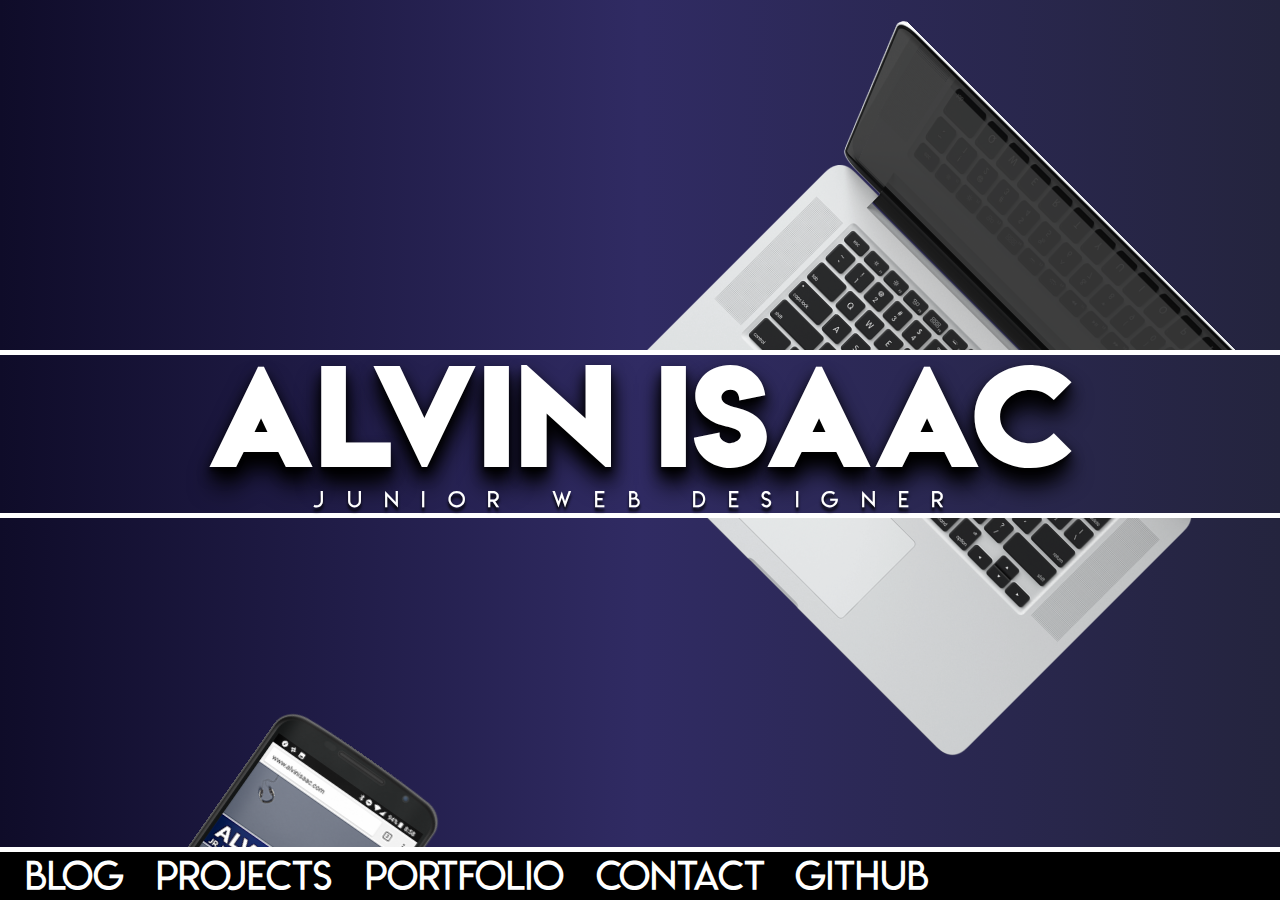
<file: index.html>
<!DOCTYPE html>
<html>
<head>

  <!-- Global site tag (gtag.js) - Google Analytics -->
  <script async src="https://www.googletagmanager.com/gtag/js?id=UA-47765968-2"></script>
  <script>
  window.dataLayer = window.dataLayer || [];
  function gtag(){dataLayer.push(arguments);}
  gtag('js', new Date());

  gtag('config', 'UA-47765968-2');
</script>

<meta charset="utf-8">
<title>a/i</title>
<link rel="stylesheet" href="https://maxcdn.bootstrapcdn.com/bootstrap/4.0.0/css/bootstrap.min.css" integrity="sha384-Gn5384xqQ1aoWXA+058RXPxPg6fy4IWvTNh0E263XmFcJlSAwiGgFAW/dAiS6JXm" crossorigin="anonymous">
<link href="css/styles.css" rel="stylesheet" type="text/css">
<script src="https://code.jquery.com/jquery-3.2.1.slim.min.js" integrity="sha384-KJ3o2DKtIkvYIK3UENzmM7KCkRr/rE9/Qpg6aAZGJwFDMVNA/GpGFF93hXpG5KkN" crossorigin="anonymous"></script>
<script src="https://cdnjs.cloudflare.com/ajax/libs/popper.js/1.12.9/umd/popper.min.js" integrity="sha384-ApNbgh9B+Y1QKtv3Rn7W3mgPxhU9K/ScQsAP7hUibX39j7fakFPskvXusvfa0b4Q" crossorigin="anonymous"></script>
<script src="js/scripts.js"></script>
<link href="https://fonts.googleapis.com/css?family=Kanit:700|Source+Code+Pro:300" rel="stylesheet">
</head>
<body>

  <div class="container-fluid">
    <img src="images/cellphone.png" id="cellphonepng" width=195px>
    <img src="images/laptop.png" id="laptoppng" width=615px>
    <div class="row">
      <div class="col-md-12">

        <div class="bigname">
          <h1>Alvin Isaac</h1>
          <h2>Junior Web Designer </h2>

        </div>

        <div class="col-md-12">
          <div id="enterdiv">
            <a href="http://www.alvinisaac.com/blog" id="github" target=_blank><h1>BLOG</h1></a>
            <a href="http://www.alvinisaac.com/main.html" class="enterlink"><h1>PROJECTS</h1></a>
            <a href="http://www.alvinisaac.com/portfolio.html" class="enterlink"><h1>PORTFOLIO</h1></a>
            <a href="mailto:aniamatali@gmail.com" class="enterlink"><h1>CONTACT</h1></a>
            <a href="http://www.github.com/aniamatali" id="github" target=_blank><h1>GITHUB</h1></a>
          </div>
        </div>

      </div>

    </div>
  </div>


</body>
</html>
</file>
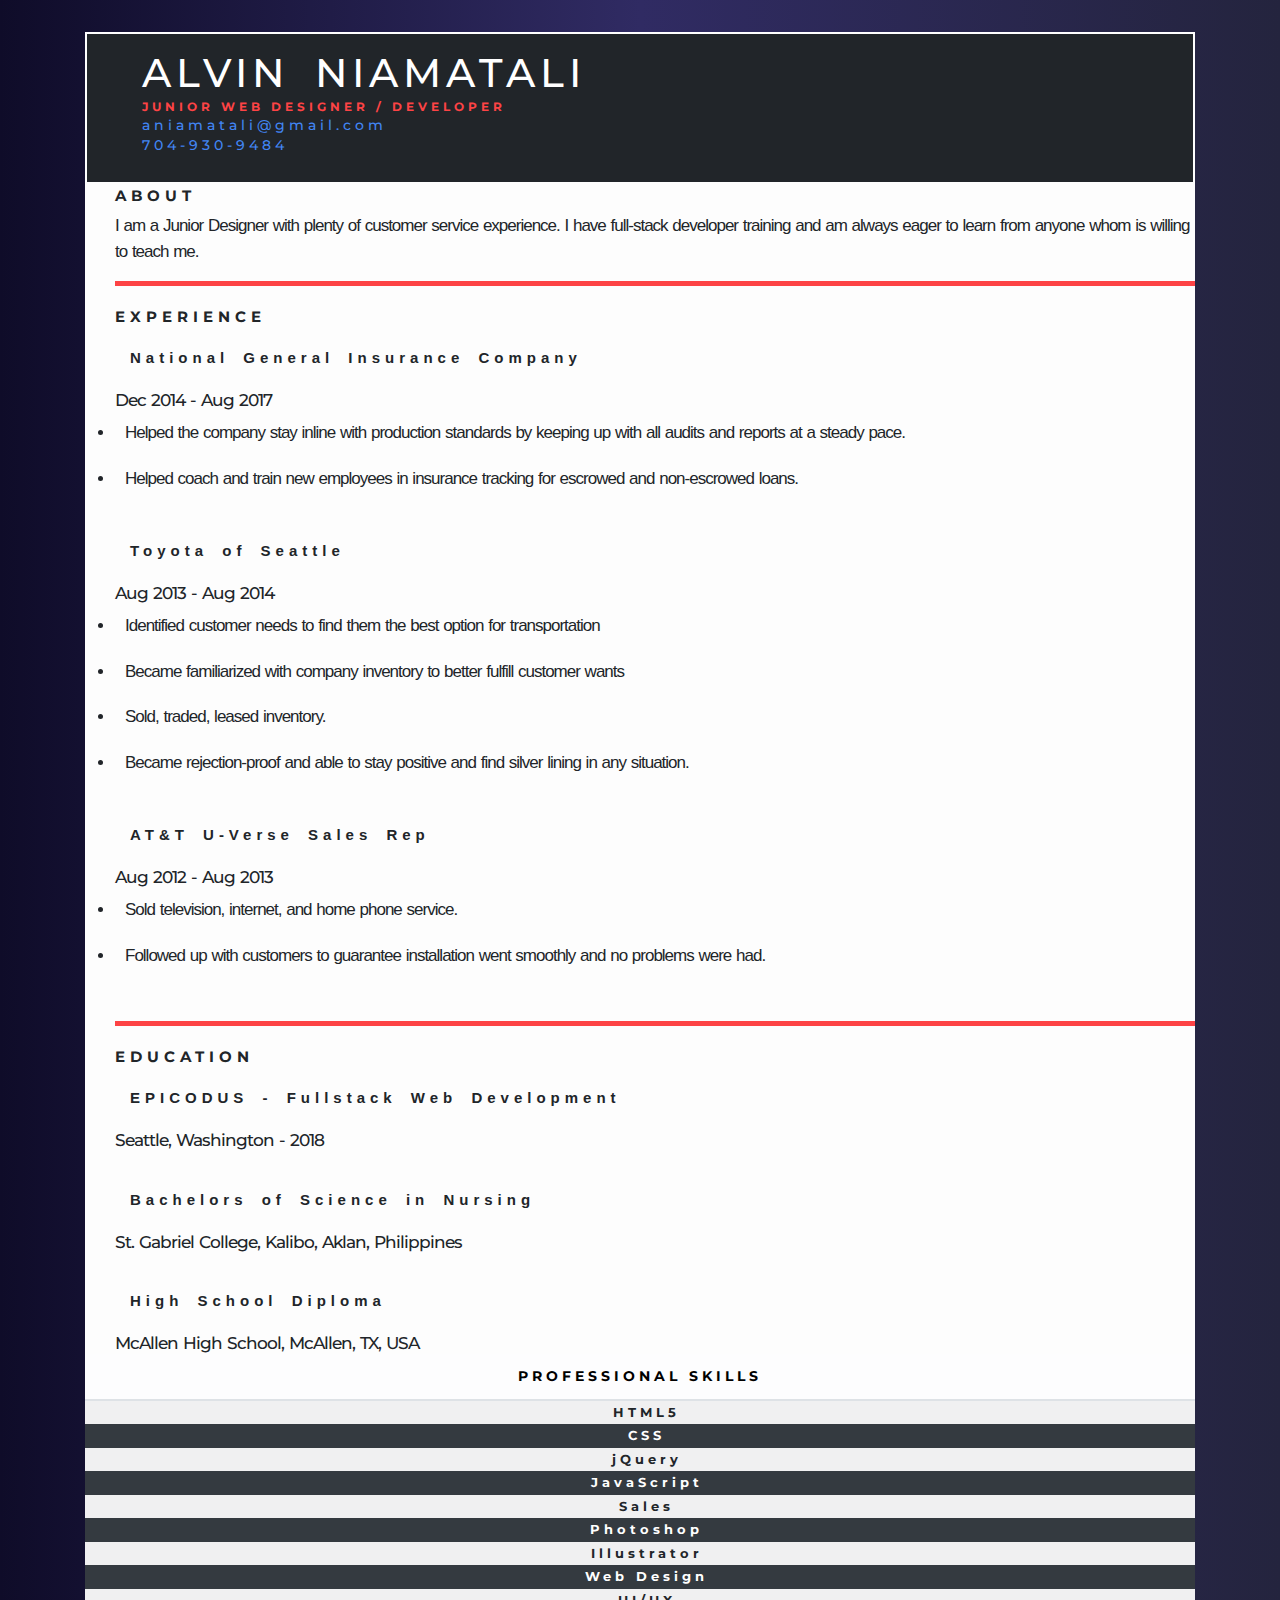
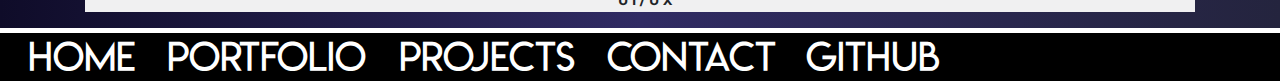
<file: resume.html>
<!DOCTYPE html>
<html>
<head>
  <meta charset="utf-8">
  <title>resume</title>
  <link rel="stylesheet" href="https://maxcdn.bootstrapcdn.com/bootstrap/4.0.0/css/bootstrap.min.css" integrity="sha384-Gn5384xqQ1aoWXA+058RXPxPg6fy4IWvTNh0E263XmFcJlSAwiGgFAW/dAiS6JXm" crossorigin="anonymous">
  <link href="css/resumestyles.css" rel="stylesheet" type="text/css">
  <script src="https://code.jquery.com/jquery-3.2.1.slim.min.js" integrity="sha384-KJ3o2DKtIkvYIK3UENzmM7KCkRr/rE9/Qpg6aAZGJwFDMVNA/GpGFF93hXpG5KkN" crossorigin="anonymous"></script>
  <script src="https://cdnjs.cloudflare.com/ajax/libs/popper.js/1.12.9/umd/popper.min.js" integrity="sha384-ApNbgh9B+Y1QKtv3Rn7W3mgPxhU9K/ScQsAP7hUibX39j7fakFPskvXusvfa0b4Q" crossorigin="anonymous"></script>
  <script src="js/scripts.js"></script>
  <link href="https://fonts.googleapis.com/css?family=Kanit:700|Source+Code+Pro:300" rel="stylesheet">
  <link href="https://fonts.googleapis.com/css?family=Montserrat:300,400,500,800,900" rel="stylesheet">
</head>
<body>
  <div class="container">
    <div class="row">
      <div class="col-md-12">
        <div class="topresume">
          <h1>ALVIN NIAMATALI</h1>
          <h5>JUNIOR WEB DESIGNER / DEVELOPER</h5>
          <a href="mailto:aniamatali@gmail.com"><h6 class="linker">aniamatali@gmail.com</h6></a>
          <h6 class="linker">704-930-9484</h6>
        </div>

        <div class="rightresume">
          <div class="contextsection">
            <h3>ABOUT</h3>
            <p>I am a Junior Designer with plenty of customer service experience.  I have full-stack developer training and am always eager to learn from anyone whom is willing to teach me.
            </p>
            <hr/>
          </div>

          <div class="contextsection">
            <h3>EXPERIENCE</h3>

            <h4>National General Insurance Company</h4>
            <h5>Dec 2014 - Aug  2017</h5>
            <li>Helped the company stay inline with production standards by keeping up with all audits and reports at a steady pace.</li>
            <li>Helped coach and train new employees in insurance tracking for escrowed and non-escrowed loans.</li>
            <br>

            <h4>Toyota of Seattle</h4>
            <h5>Aug 2013 - Aug  2014</h5>
            <li>Identified customer needs to find them the best option for transportation</li>
            <li>Became familiarized with company inventory to better fulfill customer wants</li>
            <li>Sold, traded, leased inventory.</li>
            <li>Became rejection-proof and able to stay positive and find silver lining in any situation.</li>
            <br>

            <h4>AT&T U-Verse Sales Rep</h4>
            <h5>Aug 2012 - Aug  2013</h5>
            <li>Sold television, internet, and home phone service.</li>
            <li>Followed up with customers to guarantee installation went smoothly and no problems were had.</li>
            <br>

            <hr/>
          </div>

          <div class="contextsection">
            <h3>EDUCATION</h3>
            <h4>EPICODUS - Fullstack Web Development</h4>
            <h5>Seattle, Washington - 2018</h5>
            <br>
            <h4>Bachelors of Science in Nursing</h4>
            <h5>St. Gabriel College, Kalibo, Aklan, Philippines</h5>
            <br>
            <h4>High School Diploma</h4>
            <h5>McAllen High School, McAllen, TX, USA</h5>
          </div>

        </div>

        <div class="leftresume">
          <table class="table table-hover table-light table-striped">
            <thead>
              <tr>
                <th>PROFESSIONAL SKILLS</th>
              </tr>
            </thead>
            <tbody>
              <tr>
                <td>HTML5</td>
              </tr>
              <tr>
                <td class="bgreddish">CSS</td>
              </tr>
              <tr>
                <td>jQuery</td>
              </tr>
              <tr>
                <td class="bgreddish">JavaScript</td>
              </tr>
              <tr>
                <td>Sales</td>
              </tr>
              <tr>
                <td class="bgreddish">Photoshop</td>
              </tr>
              <tr>
                <td>Illustrator</td>
              </tr>
              <tr>
                <td class="bgreddish">Web Design</td>
              </tr>
              <tr>
                <td>UI/UX</td>
              </tr>
            </tbody>
          </table>
        </div>
      </div>
    </div>

  </div>

  <div id="enterdiv">
    <a href="http://www.alvinisaac.com" class="enterlink"><h1>HOME</h1></a>
    <a href="http://www.alvinisaac.com/portfolio.html" class="enterlink"><h1>Portfolio</h1></a>
    <a href="http://www.alvinisaac.com/main.html" class="enterlink"><h1>PROJECTS</h1></a>
    <a href="mailto:aniamatali@gmail.com" class="enterlink"><h1>CONTACT</h1></a>
    <a href="http://www.github.com/aniamatali" id="github" target=_blank><h1>GITHUB</h1></a>
  </div>

</body>
</html>
</file>
<file: css/styles.css>
@font-face {
font-family: "Boom";
src :url("../fonts/boom.TTF")
}
@font-face {
font-family: "LemonBold";
src: url("../fonts/LemonMilkbold.otf");
}
@font-face {
font-family: "LemonLight";
src: url("../fonts/LemonMilklight.otf");
}
body{
   /* background: url("../images/concrete.jpg") no-repeat center center fixed;
   -webkit-background-size: cover;
  -moz-background-size: cover;
  -o-background-size: cover;
  background-size: cover;
  background-repeat:repeat-y; */
  background: #0f0c29;  /* fallback for old browsers */
  background: -webkit-linear-gradient(to left, #24243e, #302b63, #0f0c29);  /* Chrome 10-25, Safari 5.1-6 */
  background: linear-gradient(to left, #24243e, #302b63, #0f0c29); /* W3C, IE 10+/ Edge, Firefox 16+, Chrome 26+, Opera 12+, Safari 7+ */


}

.container-fluid {
  background-attachment:fixed;
  background-size:cover;
}

.bigname {
  text-align:center;
  margin-top:350px;
  margin-left:0px;
  background: #0f0c29;  /* fallback for old browsers */
  background: -webkit-linear-gradient(to left, #24243e, #302b63, #0f0c29);  /* Chrome 10-25, Safari 5.1-6 */
  background: linear-gradient(to left, #24243e, #302b63, #0f0c29); /* W3C, IE 10+/ Edge, Firefox 16+, Chrome 26+, Opera 12+, Safari 7+ */


  background-size:cover;
  opacity:1;
  border-top:5px solid white;
  border-bottom:5px solid white;
}

.bigname h1 {
  font-size:8em;
  padding-left:0px;
  margin-top:-15px;
  margin-bottom:-25px;
  color:white;
  font-family: 'LemonBold';
text-shadow: 0px 4px 3px rgba(0,0,0,0.4),
             0px 8px 13px rgba(0,0,0,1),
             0px 18px 23px rgba(0,0,0,1);
}

.bigname h2 {
  font-size:1.4em;
  letter-spacing:1em;
  padding-left:0px;
  color:white;
  margin-bottom:0px;
  font-family: 'LemonLight';
  padding-top:18px;
  text-shadow: 0px 4px 3px rgba(0,0,0,14);
}


.col-md-12 {
  padding:0px;
}

#coloredslash {
  margin-left:15px;
  margin-right:5px;
}

#enterdiv {
  margin-bottom:0px;
  margin-top:0px;
  position:fixed;
  bottom:0px;
  width:100%;
  text-align:left;
  /* Permalink - use to edit and share this gradient: http://colorzilla.com/gradient-editor/#a53540+0,ff8072+52,ff3019+99 */
background-color:black; /* Old browsers */
}

#cellphonepng {
  position:fixed;
  margin-top:725px;
  margin-left:150px;
  transform: rotate(35deg);
  -webkit-transition:.5s;
  z-index:0;
}

#cellphonepng:hover {
  -webkit-transition:.5s;
  transform: rotate(-35deg);
}

#resumejpg {
  position:fixed;
  margin-top:295px;
  margin-left:1480px;
  transform: rotate(45deg);
  -webkit-transition:.5s;
  z-index:1;
}

#resumejpg:hover {
  -webkit-transition:.5s;
  transform: rotate(65deg);
}

#laptoppng {
  position:fixed;
  margin-top:160px;
  margin-left:620px;
  transform: rotate(45deg);
  -webkit-transition:.5s;
  z-index:0;
}

#laptoppng:hover {
  -webkit-transition:.5s;
  transform: rotate(50deg);
}


#enterdiv {
  border-top:5px solid white;
}

#enterdiv h1 {
  display:inline;
}

.enterlink h1{
  padding-left:28px;
  color:white;
  font-family: 'LemonLight', monospace;
  margin-bottom:0px;
}

#github{
  padding-left:25px;
  -webkit-transition:1.2s;
  font-family: 'LemonLight', monospace;
  margin-bottom:0px;
  color:white;
}
</file>
<file: css/resumestyles.css>
@font-face {
font-family: "Boom";
src :url("../fonts/boom.TTF")
}
@font-face {
font-family: "LemonBold";
src: url("../fonts/LemonMilkbold.otf");
}
@font-face {
font-family: "LemonLight";
src: url("../fonts/LemonMilklight.otf");
}

body{
  background: #0f0c29;  /* fallback for old browsers */
  background: -webkit-linear-gradient(to left, #24243e, #302b63, #0f0c29);  /* Chrome 10-25, Safari 5.1-6 */
  background: linear-gradient(to left, #24243e, #302b63, #0f0c29); /* W3C, IE 10+/ Edge, Firefox 16+, Chrome 26+, Opera 12+, Safari 7+ */
}

.container {
  margin-left: auto;
  margin-right: auto;
  display: table;
}

.topresume {
  margin-top:2em;
  height: 150px;
  width:100%;
  background-color:#212529;
  border-top:2px solid white;
  border-left:2px solid white;
  border-right:2px solid white;
}

.topresume h1 {
  padding-top:15px;
  padding-left:55px;
  color:white;
  font-family: 'Montserrat', sans-serif;
  letter-spacing:5px;
  word-spacing:10px;
}

.topresume h5,h6 {
  padding-left:55px;
  color:#fd4345;
  margin-top:-5px;
  font-family: 'Montserrat', sans-serif;
  font-weight:bolder;
  letter-spacing: 4px;
  font-size:12px;
}

.leftresume {
  background-color:#212529;
  width:100%;
  margin-right:0px;
}

.table th {
  border:0px;
  color:white;
  font-family: 'Montserrat', sans-serif;
  font-weight:lighter;
  letter-spacing: 4px;
  font-size:14px;
}

.table thead th {
    vertical-align: bottom;
    text-align:center;
    color:black;
    font-weight:bolder;
}

.leftresume td {
  padding:2px;
  border:0px;
  font-family: 'Montserrat', sans-serif;
  font-weight:bold;
  letter-spacing: 4px;
  font-size:13px;
  padding-left:15px;
  text-align:center;
}

.leftresume a {
  font-weight:bolder;
}

.rightresume {
  background-color:#fdfdfd;
  width:100%;
  padding-top:5px;
}

.contextsection {
  margin-left:30px;
  font-weight:500;
  font-size:17px;
  word-spacing:1px;
  letter-spacing:-1px;
}

.contextsection h5 {
  margin-bottom:0px;

}

h3 {
  font-family: 'Montserrat', sans-serif;
  letter-spacing:5px;
  word-spacing:10px;
  font-size:15px;
  font-weight:bolder;
}

h4 {
  letter-spacing:5px;
  word-spacing:5px;
  font-size:15px;
  font-weight:bolder;
  padding:15px;
}

h5 {
    font-family: 'Montserrat', sans-serif;
    font-size:17px;
    font-weight:500;
}

h6 {
      font-family: 'Montserrat', sans-serif;
      font-size:14px;
      font-weight:500;
}

hr {
    display: block;
    height: 5px;
    border: 0;
    border-top: 5px solid #fd4345;
    margin: 1em 0;
    padding: 0;
}

#enterdiv {
  margin-bottom:0px;
  margin-top:0px;
  bottom:0px;
  width:100%;
  text-align:left;
  /* Permalink - use to edit and share this gradient: http://colorzilla.com/gradient-editor/#a53540+0,ff8072+52,ff3019+99 */
  background-color:black; /* Old browsers */
}

#enterdiv {
  border-top:5px solid white;
}

#enterdiv h1 {
  display:inline;
}

.enterlink h1{
  padding-left:28px;
  color:white;
  font-family: 'LemonLight', monospace;
  margin-bottom:0px;
}

a:hover {
  text-decoration:none;
}

#github{
  padding-left:25px;
  -webkit-transition:1.2s;
  font-family: 'LemonLight', monospace;
  margin-bottom:0px;
  color:white;
}

#github h1:hover {
text-shadow: 2px 2px 15px black;
-webkit-transition:.5s
}

.linker {
    color:#4286f4;
}

.bgreddish {
  background-color:#343a40;
  color:white;
}

li {
  padding:10px;
}
</file>
